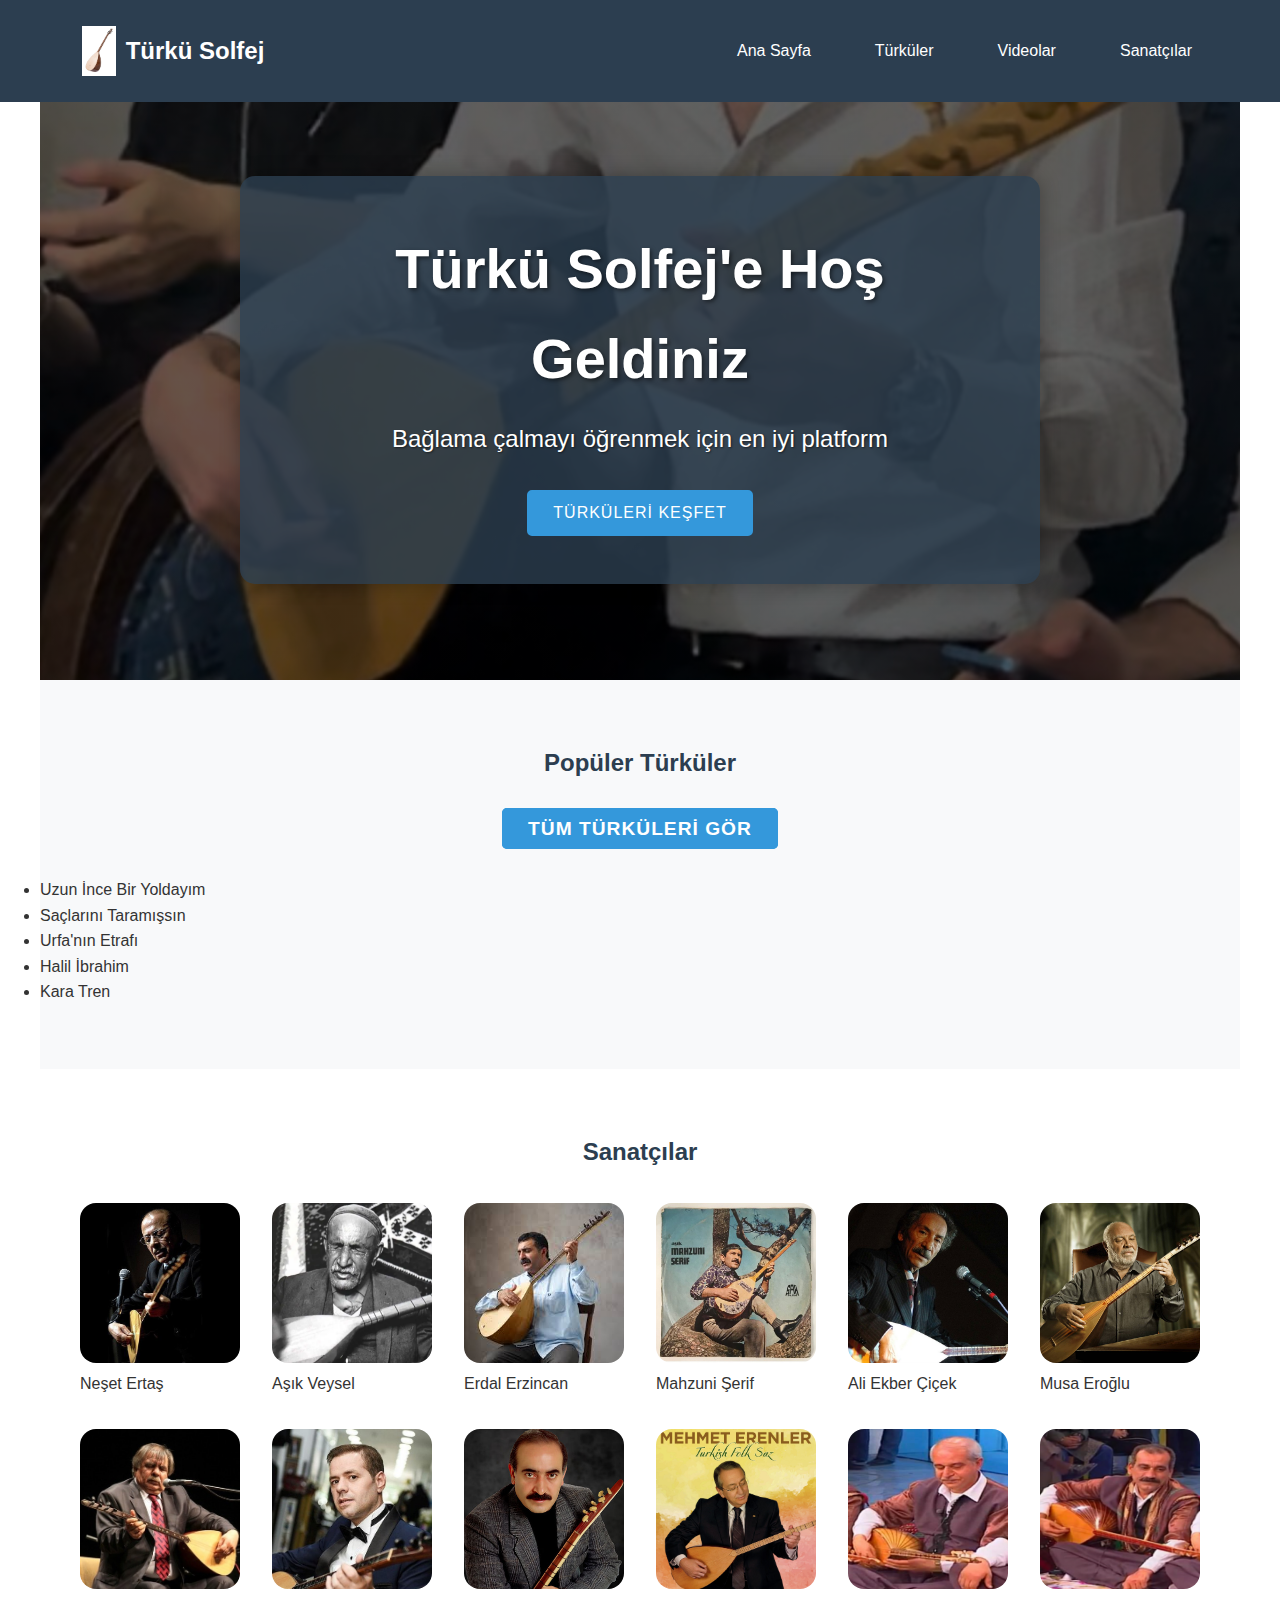
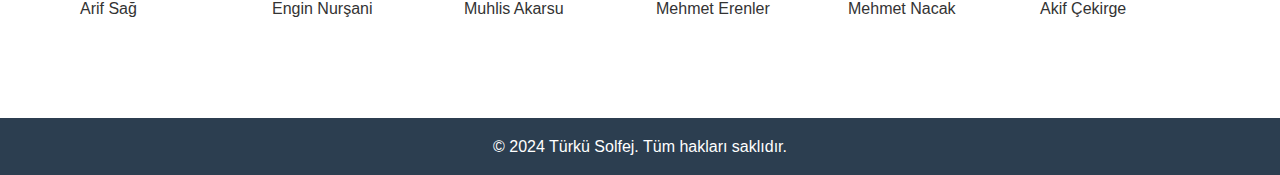
<file: frontend/index.html>
<!DOCTYPE html>
<html lang="tr">
<head>
    <meta charset="UTF-8">
    <meta name="viewport" content="width=device-width, initial-scale=1.0">
    <title>Türkü Solfej</title>
    <link rel="stylesheet" href="css/style.css">
</head>
<body>
    <header>
        <nav style="display: flex; align-items: center; justify-content: space-between;">
            <div class="logo">
                <a href="index.html">
                    <img src="./images/kısasapfoto.webp" alt="Türkü Solfej Logo" class="site-logo">
                    <span class="logo-text">Türkü Solfej</span>
                </a>
            </div>
            <ul style="display: flex; gap: 32px; align-items: center; margin: 0;">
                <li><a href="#anasayfa">Ana Sayfa</a></li>
                <li><a href="turkuler.html">Türküler</a></li>
                <li><a href="videolar.html">Videolar</a></li>
                <li><a href="sanatcilar.html">Sanatçılar</a></li>
            </ul>
        </nav>
    </header>

    <main>
        <section id="anasayfa" class="hero">
            <div class="hero-content">
                <h1>Türkü Solfej'e Hoş Geldiniz</h1>
                <p>Bağlama çalmayı öğrenmek için en iyi platform</p>
                <div class="hero-buttons">
                    <a href="turkuler.html" class="btn btn-primary">Türküleri Keşfet</a>
                </div>
            </div>
        </section>

        <section class="turkuler-section py-5">
            <div class="container">
                <h2 class="text-center mb-4">Popüler Türküler</h2>
                <div style="width:100%; text-align:center; margin-bottom:32px;">
                    <a href="turkuler.html" class="btn btn-primary" style="min-width:260px; font-weight:bold; font-size:1.2rem;">Tüm Türküleri Gör</a>
                </div>
                <ul class="populer-turku-list">
                    <li class="populer-turku-item"><a href="turku.html?id=25"style="color:inherit;text-decoration:none;">Uzun İnce Bir Yoldayım</a></li>
                    <li class="populer-turku-item"><a href="turku.html?id=22" style="color:inherit;text-decoration:none;">Saçlarını Taramışsın</a></li>
                    <li class="populer-turku-item"><a href="turku.html?id=19" style="color:inherit;text-decoration:none;">Urfa'nın Etrafı</a></li>
                    <li class="populer-turku-item"><a href="turku.html?id=27" style="color:inherit;text-decoration:none;">Halil İbrahim</a></li>
                    <li class="populer-turku-item"><a href="turku.html?id=18" style="color:inherit;text-decoration:none;">Kara Tren</a></li>
                </ul>
                <div class="row" id="populerTurkuler">
                    <!-- Popüler türküler JavaScript ile buraya eklenecek -->
                </div>
            </div>
        </section>

        <section id="sanatcilar">
            <h2>Sanatçılar</h2>
            <div class="sanatcilar-grid" style="display: flex; flex-direction: row; flex-wrap: wrap; gap: 32px; justify-content: center; align-items: center; margin-top: 32px;">
                <div class="sanatci">
                    <img src="images/nesetfoto.jpg" alt="Neşet Ertaş" style="width: 160px; height: 160px; object-fit: cover; border-radius: 16px;">
                    <p>Neşet Ertaş</p>
                </div>
                <div class="sanatci">
                    <img src="images/veyselfoto.png" alt="Aşık Veysel" style="width: 160px; height: 160px; object-fit: cover; border-radius: 16px;">
                    <p>Aşık Veysel</p>
                </div>
                <div class="sanatci">
                    <img src="images/erdalerzincanfoto.jpeg" alt="Erdal Erzincan" style="width: 160px; height: 160px; object-fit: cover; border-radius: 16px;">
                    <p>Erdal Erzincan</p>
                </div>
                <div class="sanatci">
                    <img src="images/mahzunifoto.jpg" alt="Mahzuni Şerif" style="width: 160px; height: 160px; object-fit: cover; border-radius: 16px;">
                    <p>Mahzuni Şerif</p>
                </div>
                <div class="sanatci">
                    <img src="images/aliekberfoto.jpg" alt="Ali Ekber Çiçek" style="width: 160px; height: 160px; object-fit: cover; border-radius: 16px;">
                    <p>Ali Ekber Çiçek</p>
                </div>
                <div class="sanatci">
                    <img src="images/musaeroglufoto.jpg" alt="Musa Eroğlu" style="width: 160px; height: 160px; object-fit: cover; border-radius: 16px;">
                    <p>Musa Eroğlu</p>
                </div>
                <div class="sanatci">
                    <img src="images/arifsagfoto.jpg" alt="Arif Sağ" style="width: 160px; height: 160px; object-fit: cover; border-radius: 16px;">
                    <p>Arif Sağ</p>
                </div>
                <div class="sanatci">
                    <img src="images/enginnursanifoto.jpeg" alt="Engin Nurşani" style="width: 160px; height: 160px; object-fit: cover; border-radius: 16px;">
                    <p>Engin Nurşani</p>
                </div>
                <div class="sanatci">
                    <img src="images/akarsufoto.png" alt="Muhlis Akarsu" style="width: 160px; height: 160px; object-fit: cover; border-radius: 16px;">
                    <p>Muhlis Akarsu</p>
                </div>
                <div class="sanatci">
                    <img src="images/erenlerfoto.jpg" alt="Mehmet Erenler" style="width: 160px; height: 160px; object-fit: cover; border-radius: 16px;">
                    <p>Mehmet Erenler</p>
                </div>
                <div class="sanatci">
                    <img src="images/mehmetnfoto.png" alt="Mehmet Nacak" style="width: 160px; height: 160px; object-fit: cover; border-radius: 16px;">
                    <p>Mehmet Nacak</p>
                </div>
                <div class="sanatci">
                    <img src="images/cekirgefoto.png" alt="Akif Çekirge" style="width: 160px; height: 160px; object-fit: cover; border-radius: 16px;">
                    <p>Akif Çekirge</p>
                </div>
            </div>
        </section>
    </main>

    <footer>
        <p>&copy; 2024 Türkü Solfej. Tüm hakları saklıdır.</p>
    </footer>

    <script src="js/main.js"></script>
    <script>
    // Popüler türküleri yükle
    async function loadPopulerTurkuler() {
        try {
            const response = await fetch('http://localhost:3000/api/turkuler');
            const turkuler = await response.json();
            
            const populerTurkuler = document.getElementById('populerTurkuler');
            populerTurkuler.innerHTML = '';

            turkuler.forEach(turku => {
                // Sadece "Kendine İyi Bak" türküsünü göster
                if (turku.title && turku.title.toLowerCase().includes('kendine iyi bak')) {
                    const turkuCard = `
                        <div class="col-md-4 mb-4">
                            <div class="card h-100">
                                <img src="${turku.imageUrl || 'images/default-turku.jpg'}" class="card-img-top" alt="${turku.title}">
                                <div class="card-body">
                                    <h5 class="card-title">${turku.title}</h5>
                                    <p class="card-text">${turku.artist}</p>
                                    <p class="card-text"><small class="text-muted">Bölge: ${turku.region}</small></p>
                                    <a href="turkuler.html" class="btn btn-primary">Detaylar</a>
                                </div>
                            </div>
                        </div>
                    `;
                    populerTurkuler.innerHTML += turkuCard;
                }
            });
        } catch (error) {
            console.error('Popüler türküler yüklenirken hata oluştu:', error);
        }
    }

    // Sayfa yüklendiğinde popüler türküleri yükle
    document.addEventListener('DOMContentLoaded', loadPopulerTurkuler);
    </script>
</body>
</html>
</file>
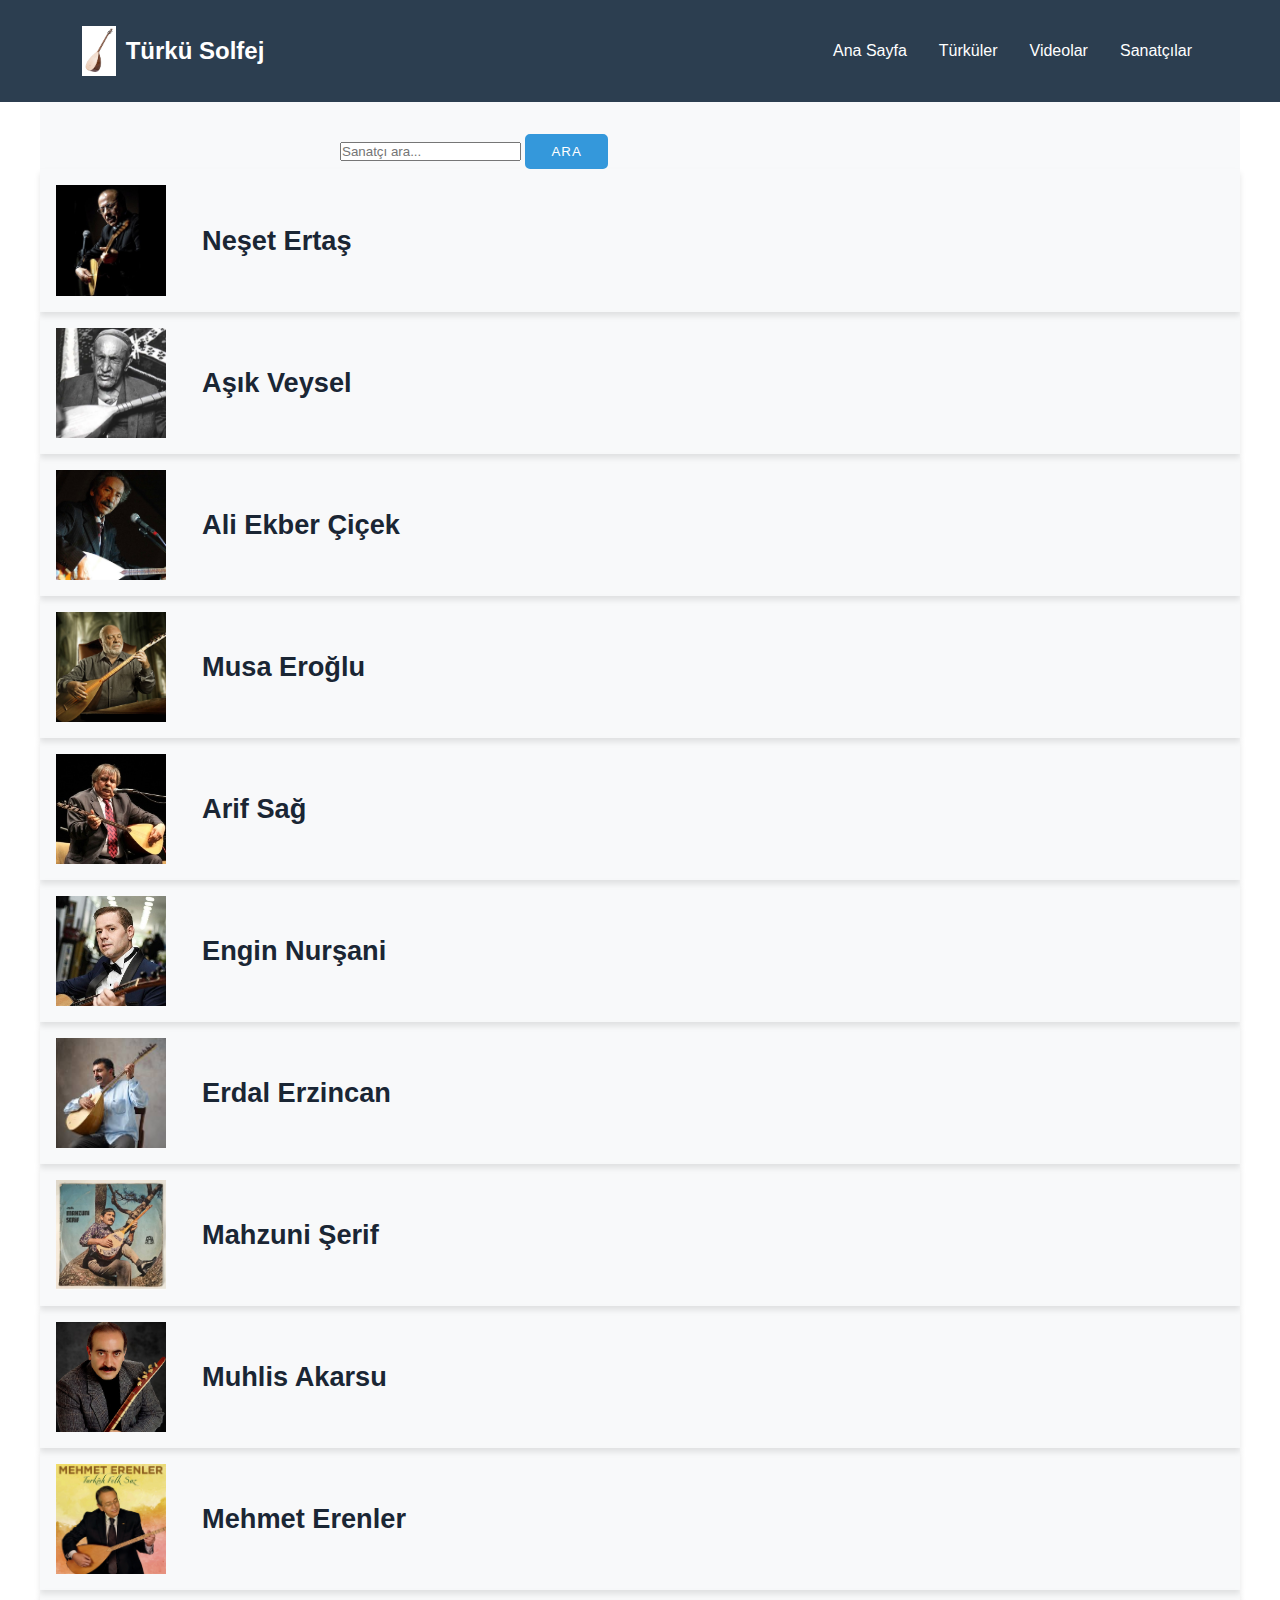
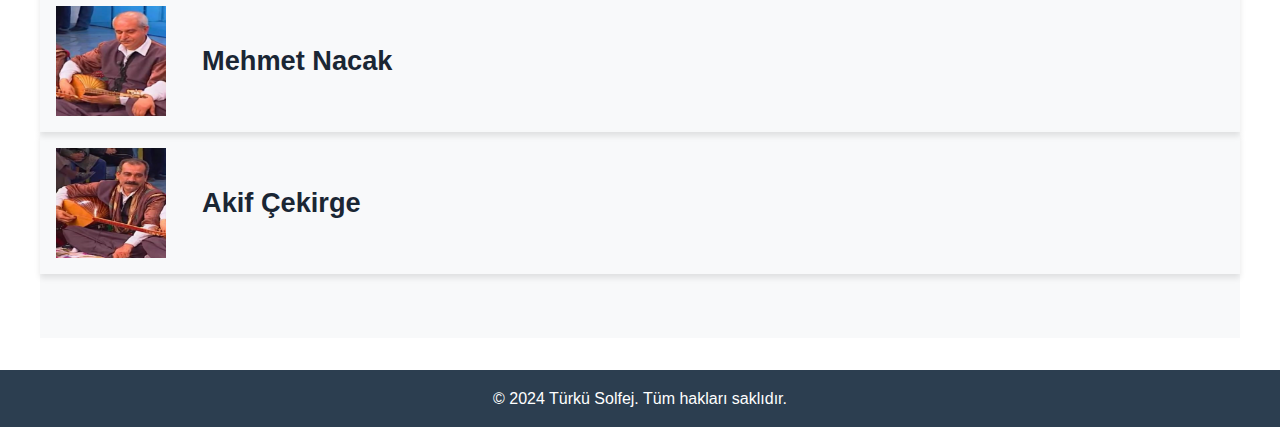
<file: frontend/sanatcilar.html>
<!DOCTYPE html>
<html lang="tr">
<head>
    <meta charset="UTF-8">
    <meta name="viewport" content="width=device-width, initial-scale=1.0">
    <title>Sanatçılar - Türkü Solfej</title>
    <link rel="stylesheet" href="css/style.css">
</head>
<body>
    <!-- Header -->
    <header class="header">
        <nav>
            <div class="logo">
                <a href="index.html">
                    <img src="./images/kısasapfoto.webp" alt="Türkü Solfej Logo" class="site-logo">
                    <span class="logo-text">Türkü Solfej</span>
                </a>
            </div>
            <ul>
                <li><a href="index.html">Ana Sayfa</a></li>
                <li><a href="turkuler.html">Türküler</a></li>
                <li><a href="videolar.html">Videolar</a></li>
                <li><a href="sanatcilar.html">Sanatçılar</a></li>
            </ul>
        </nav>
    </header>

    <!-- Sanatçılar Section -->
    <section class="turkuler-section py-5">
        <div class="container">
            <h2 class="text-center mb-4">Sanatçılar</h2>
            <!-- Arama Kutusu -->
            <div class="search-box mb-4">
                <div class="input-group">
                    <input type="text" class="form-control" id="searchInput" placeholder="Sanatçı ara...">
                    <button class="btn btn-primary" type="button" id="searchButton">Ara</button>
                </div>
            </div>
            <!-- Sanatçı Listesi -->
            <div class="row" id="sanatcilarList">
                <!-- Sanatçılar JavaScript ile buraya eklenecek -->
            </div>
        </div>
    </section>

    <!-- Footer -->
    <footer>
        <p>&copy; 2024 Türkü Solfej. Tüm hakları saklıdır.</p>
    </footer>

    <script>
    // Örnek sanatçı verisi (API'den çekmek için kod eklenebilir)
    const sanatcilar = [
        { ad: "Neşet Ertaş", resim: "images/nesetfoto.jpg" },
        { ad: "Aşık Veysel", resim: "images/veyselfoto.png" },
        { ad: "Ali Ekber Çiçek", resim: "images/aliekberfoto.jpg" },
        { ad: "Musa Eroğlu", resim: "images/musaeroglufoto.jpg" },
        { ad: "Arif Sağ", resim: "images/arifsagfoto.jpg" },
        { ad: "Engin Nurşani", resim: "images/enginnursanifoto.jpeg" },
        { ad: "Erdal Erzincan", resim: "images/erdalerzincanfoto.jpeg" },
        { ad: "Mahzuni Şerif", resim: "images/mahzunifoto.jpg" },
        { ad: "Muhlis Akarsu", resim: "images/akarsufoto.png" },
        { ad: "Mehmet Erenler", resim: "images/erenlerfoto.jpg" },
        { ad: "Mehmet Nacak", resim: "images/mehmetnfoto.png" },
        { ad: "Akif Çekirge", resim: "images/cekirgefoto.png" }
    ];

    function sanatcilariGoster(liste) {
        const container = document.getElementById('sanatcilarList');
        container.innerHTML = '';
        liste.forEach(sanatci => {
            if (
                sanatci.ad === "Neşet Ertaş"
            ) {
                container.innerHTML += `
                    <div class=\"col-md-12 mb-4\">\n                        <a href=\"sanatci.html?ad=Neşet%20Ertaş\" style=\"text-decoration:none; color:inherit;\">\n                            <div class=\"card h-100\" style=\"display: flex; flex-direction: row; align-items: center; padding: 16px;\">\n                                <img src=\"${sanatci.resim}\" class=\"card-img-top\" alt=\"${sanatci.ad}\" style=\"width: 110px; height: auto; object-fit: cover; margin-right: 20px;\">\n                                <div class=\"card-body\" style=\"flex:1; padding: 0.5rem 1rem;\">\n                                    <h3 style=\"font-size: 1.7rem; font-weight: bold; color: #1a2634; margin: 0;\">${sanatci.ad}</h3>\n                                </div>\n                            </div>\n                        </a>\n                    </div>\n                `;
            } else if (
                sanatci.ad === "Aşık Veysel"
            ) {
                container.innerHTML += `
                    <div class=\"col-md-12 mb-4\">\n                        <a href=\"sanatci.html?ad=Aşık%20Veysel\" style=\"text-decoration:none; color:inherit;\">\n                            <div class=\"card h-100\" style=\"display: flex; flex-direction: row; align-items: center; padding: 16px;\">\n                                <img src=\"${sanatci.resim}\" class=\"card-img-top\" alt=\"${sanatci.ad}\" style=\"width: 110px; height: auto; object-fit: cover; margin-right: 20px;\">\n                                <div class=\"card-body\" style=\"flex:1; padding: 0.5rem 1rem;\">\n                                    <h3 style=\"font-size: 1.7rem; font-weight: bold; color: #1a2634; margin: 0;\">${sanatci.ad}</h3>\n                                </div>\n                            </div>\n                        </a>\n                    </div>\n                `;
            } else if (
                sanatci.ad === "Ali Ekber Çiçek"
            ) {
                container.innerHTML += `
                    <div class=\"col-md-12 mb-4\">\n                        <a href=\"sanatci.html?ad=Ali%20Ekber%20Çiçek\" style=\"text-decoration:none; color:inherit;\">\n                            <div class=\"card h-100\" style=\"display: flex; flex-direction: row; align-items: center; padding: 16px;\">\n                                <img src=\"${sanatci.resim}\" class=\"card-img-top\" alt=\"${sanatci.ad}\" style=\"width: 110px; height: auto; object-fit: cover; margin-right: 20px;\">\n                                <div class=\"card-body\" style=\"flex:1; padding: 0.5rem 1rem;\">\n                                    <h3 style=\"font-size: 1.7rem; font-weight: bold; color: #1a2634; margin: 0;\">${sanatci.ad}</h3>\n                                </div>\n                            </div>\n                        </a>\n                    </div>\n                `;
            } else if (
                sanatci.ad === "Musa Eroğlu"
            ) {
                container.innerHTML += `
                    <div class=\"col-md-12 mb-4\">\n                        <a href=\"sanatci.html?ad=Musa%20Eroğlu\" style=\"text-decoration:none; color:inherit;\">\n                            <div class=\"card h-100\" style=\"display: flex; flex-direction: row; align-items: center; padding: 16px;\">\n                                <img src=\"${sanatci.resim}\" class=\"card-img-top\" alt=\"${sanatci.ad}\" style=\"width: 110px; height: auto; object-fit: cover; margin-right: 20px;\">\n                                <div class=\"card-body\" style=\"flex:1; padding: 0.5rem 1rem;\">\n                                    <h3 style=\"font-size: 1.7rem; font-weight: bold; color: #1a2634; margin: 0;\">${sanatci.ad}</h3>\n                                </div>\n                            </div>\n                        </a>\n                    </div>\n                `;
            } else if (
                sanatci.ad === "Arif Sağ"
            ) {
                container.innerHTML += `
                    <div class=\"col-md-12 mb-4\">\n                        <a href=\"sanatci.html?ad=Arif%20Sağ\" style=\"text-decoration:none; color:inherit;\">\n                            <div class=\"card h-100\" style=\"display: flex; flex-direction: row; align-items: center; padding: 16px;\">\n                                <img src=\"${sanatci.resim}\" class=\"card-img-top\" alt=\"${sanatci.ad}\" style=\"width: 110px; height: auto; object-fit: cover; margin-right: 20px;\">\n                                <div class=\"card-body\" style=\"flex:1; padding: 0.5rem 1rem;\">\n                                    <h3 style=\"font-size: 1.7rem; font-weight: bold; color: #1a2634; margin: 0;\">${sanatci.ad}</h3>\n                                </div>\n                            </div>\n                        </a>\n                    </div>\n                `;
            } else if (
                sanatci.ad === "Engin Nurşani"
            ) {
                container.innerHTML += `
                    <div class=\"col-md-12 mb-4\">\n                        <a href=\"sanatci.html?ad=Engin%20Nurşani\" style=\"text-decoration:none; color:inherit;\">\n                            <div class=\"card h-100\" style=\"display: flex; flex-direction: row; align-items: center; padding: 16px;\">\n                                <img src=\"${sanatci.resim}\" class=\"card-img-top\" alt=\"${sanatci.ad}\" style=\"width: 110px; height: auto; object-fit: cover; margin-right: 20px;\">\n                                <div class=\"card-body\" style=\"flex:1; padding: 0.5rem 1rem;\">\n                                    <h3 style=\"font-size: 1.7rem; font-weight: bold; color: #1a2634; margin: 0;\">${sanatci.ad}</h3>\n                                </div>\n                            </div>\n                        </a>\n                    </div>\n                `;
            } else if (
                sanatci.ad === "Erdal Erzincan"
            ) {
                container.innerHTML += `
                    <div class=\"col-md-12 mb-4\">\n                        <a href=\"sanatci.html?ad=Erdal%20Erzincan\" style=\"text-decoration:none; color:inherit;\">\n                            <div class=\"card h-100\" style=\"display: flex; flex-direction: row; align-items: center; padding: 16px;\">\n                                <img src=\"${sanatci.resim}\" class=\"card-img-top\" alt=\"${sanatci.ad}\" style=\"width: 110px; height: auto; object-fit: cover; margin-right: 20px;\">\n                                <div class=\"card-body\" style=\"flex:1; padding: 0.5rem 1rem;\">\n                                    <h3 style=\"font-size: 1.7rem; font-weight: bold; color: #1a2634; margin: 0;\">${sanatci.ad}</h3>\n                                </div>\n                            </div>\n                        </a>\n                    </div>\n                `;
            } else if (
                sanatci.ad === "Mahzuni Şerif"
            ) {
                container.innerHTML += `
                    <div class=\"col-md-12 mb-4\">\n                        <a href=\"sanatci.html?ad=Mahzuni%20Şerif\" style=\"text-decoration:none; color:inherit;\">\n                            <div class=\"card h-100\" style=\"display: flex; flex-direction: row; align-items: center; padding: 16px;\">\n                                <img src=\"${sanatci.resim}\" class=\"card-img-top\" alt=\"${sanatci.ad}\" style=\"width: 110px; height: auto; object-fit: cover; margin-right: 20px;\">\n                                <div class=\"card-body\" style=\"flex:1; padding: 0.5rem 1rem;\">\n                                    <h3 style=\"font-size: 1.7rem; font-weight: bold; color: #1a2634; margin: 0;\">${sanatci.ad}</h3>\n                                </div>\n                            </div>\n                        </a>\n                    </div>\n                `;
            } else if (
                sanatci.ad === "Muhlis Akarsu"
            ) {
                container.innerHTML += `
                    <div class=\"col-md-12 mb-4\">\n                        <a href=\"sanatci.html?ad=Muhlis%20Akarsu\" style=\"text-decoration:none; color:inherit;\">\n                            <div class=\"card h-100\" style=\"display: flex; flex-direction: row; align-items: center; padding: 16px;\">\n                                <img src=\"${sanatci.resim}\" class=\"card-img-top\" alt=\"${sanatci.ad}\" style=\"width: 110px; height: auto; object-fit: cover; margin-right: 20px;\">\n                                <div class=\"card-body\" style=\"flex:1; padding: 0.5rem 1rem;\">\n                                    <h3 style=\"font-size: 1.7rem; font-weight: bold; color: #1a2634; margin: 0;\">${sanatci.ad}</h3>\n                                </div>\n                            </div>\n                        </a>\n                    </div>\n                `;
            } else if (
                sanatci.ad === "Mehmet Erenler"
            ) {
                container.innerHTML += `
                    <div class=\"col-md-12 mb-4\">\n                        <a href=\"sanatci.html?ad=Mehmet%20Erenler\" style=\"text-decoration:none; color:inherit;\">\n                            <div class=\"card h-100\" style=\"display: flex; flex-direction: row; align-items: center; padding: 16px;\">\n                                <img src=\"${sanatci.resim}\" class=\"card-img-top\" alt=\"${sanatci.ad}\" style=\"width: 110px; height: auto; object-fit: cover; margin-right: 20px;\">\n                                <div class=\"card-body\" style=\"flex:1; padding: 0.5rem 1rem;\">\n                                    <h3 style=\"font-size: 1.7rem; font-weight: bold; color: #1a2634; margin: 0;\">${sanatci.ad}</h3>\n                                </div>\n                            </div>\n                        </a>\n                    </div>\n                `;
            } else if (
                sanatci.ad === "Mehmet Nacak"
            ) {
                container.innerHTML += `
                    <div class=\"col-md-12 mb-4\">\n                        <a href=\"sanatci.html?ad=Mehmet%20Nacak\" style=\"text-decoration:none; color:inherit;\">\n                            <div class=\"card h-100\" style=\"display: flex; flex-direction: row; align-items: center; padding: 16px;\">\n                                <img src=\"${sanatci.resim}\" class=\"card-img-top\" alt=\"${sanatci.ad}\" style=\"width: 110px; height: auto; object-fit: cover; margin-right: 20px;\">\n                                <div class=\"card-body\" style=\"flex:1; padding: 0.5rem 1rem;\">\n                                    <h3 style=\"font-size: 1.7rem; font-weight: bold; color: #1a2634; margin: 0;\">${sanatci.ad}</h3>\n                                </div>\n                            </div>\n                        </a>\n                    </div>\n                `;
            } else if (
                sanatci.ad === "Akif Çekirge"
            ) {
                container.innerHTML += `
                    <div class=\"col-md-12 mb-4\">\n                        <a href=\"sanatci.html?ad=Akif%20Çekirge\" style=\"text-decoration:none; color:inherit;\">\n                            <div class=\"card h-100\" style=\"display: flex; flex-direction: row; align-items: center; padding: 16px;\">\n                                <img src=\"${sanatci.resim}\" class=\"card-img-top\" alt=\"${sanatci.ad}\" style=\"width: 110px; height: auto; object-fit: cover; margin-right: 20px;\">\n                                <div class=\"card-body\" style=\"flex:1; padding: 0.5rem 1rem;\">\n                                    <h3 style=\"font-size: 1.7rem; font-weight: bold; color: #1a2634; margin: 0;\">${sanatci.ad}</h3>\n                                </div>\n                            </div>\n                        </a>\n                    </div>\n                `;
            } else {
                container.innerHTML += `
                    <div class="col-md-4 mb-4">
                        <div class="card h-100">
                            <img src="${sanatci.resim}" class="card-img-top" alt="${sanatci.ad}">
                            <div class="card-body">
                                <h5 class="card-title">${sanatci.ad}</h5>
                            </div>
                        </div>
                    </div>
                `;
            }
        });
    }

    // Sayfa yüklendiğinde sanatçıları göster
    document.addEventListener('DOMContentLoaded', () => sanatcilariGoster(sanatcilar));

    // Arama butonu tıklandığında
    document.getElementById('searchButton').addEventListener('click', () => {
        const query = document.getElementById('searchInput').value.toLowerCase();
        const filtreli = sanatcilar.filter(s => s.ad.toLowerCase().includes(query));
        sanatcilariGoster(filtreli);
    });
    </script>
</body>
</html>
</file>
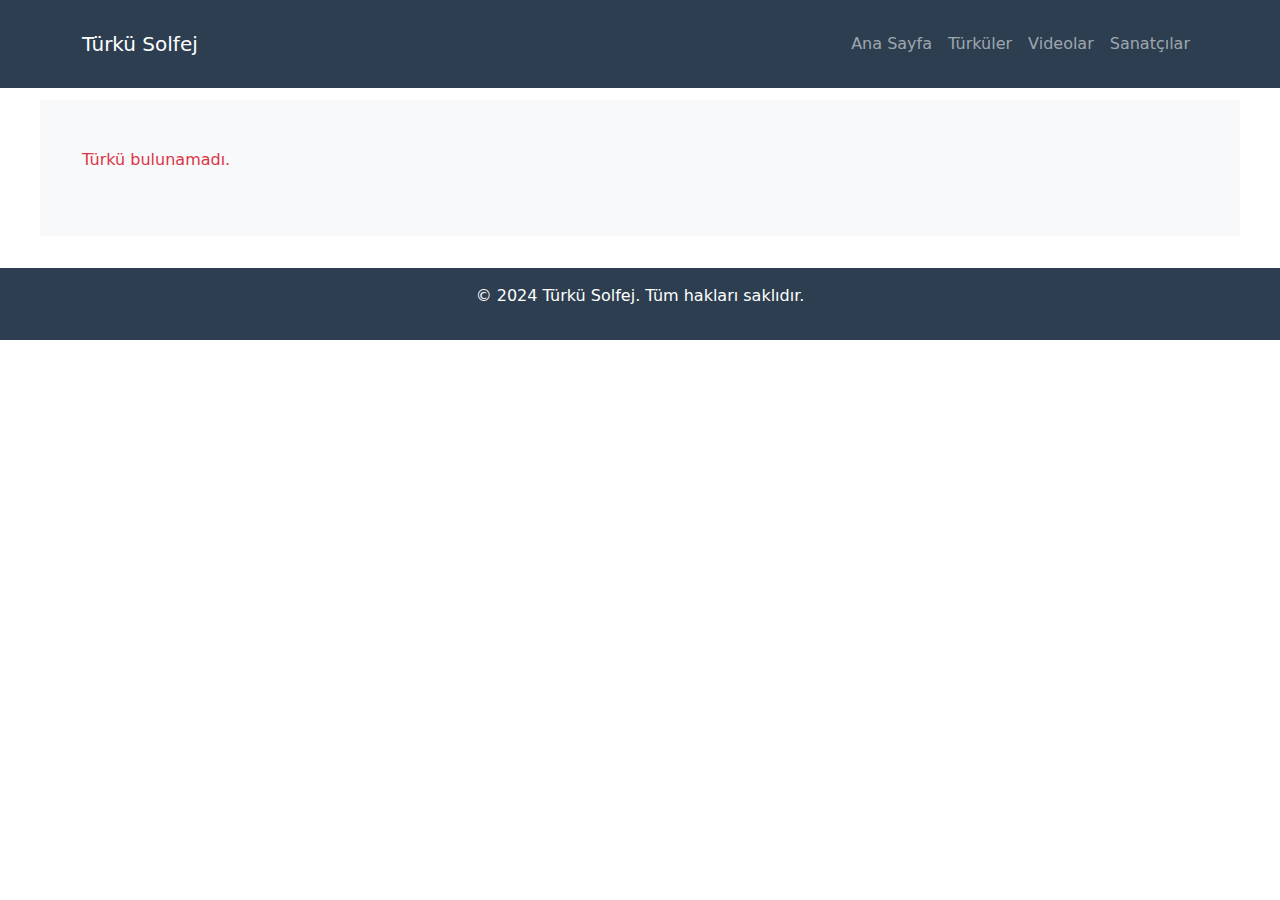
<file: frontend/turku.html>
<!DOCTYPE html>
<html lang="tr">
<head>
    <meta charset="UTF-8">
    <meta name="viewport" content="width=device-width, initial-scale=1.0">
    <title>Türkü Detay</title>
    <link rel="stylesheet" href="css/style.css">
    <link href="https://cdn.jsdelivr.net/npm/bootstrap@5.3.0/dist/css/bootstrap.min.css" rel="stylesheet">
</head>
<body>
    <header class="header">
        <nav class="navbar navbar-expand-lg navbar-dark">
            <div class="container">
                <a class="navbar-brand" href="index.html">Türkü Solfej</a>
                <button class="navbar-toggler" type="button" data-bs-toggle="collapse" data-bs-target="#navbarNav">
                    <span class="navbar-toggler-icon"></span>
                </button>
                <div class="collapse navbar-collapse" id="navbarNav">
                    <ul class="navbar-nav ms-auto">
                        <li class="nav-item">
                            <a class="nav-link" href="index.html">Ana Sayfa</a>
                        </li>
                        <li class="nav-item">
                            <a class="nav-link" href="turkuler.html">Türküler</a>
                        </li>
                        <li class="nav-item">
                            <a class="nav-link" href="videolar.html">Videolar</a>
                        </li>
                        <li class="nav-item">
                            <a class="nav-link" href="sanatcilar.html">Sanatçılar</a>
                        </li>
                    </ul>
                </div>
            </div>
        </nav>
    </header>
    <main style="margin-top:100px;">
        <section class="turkuler-section py-5">
            <div class="container" id="turkuDetay">
                <h2 id="turkuBaslik">Türkü Başlığı</h2>
                <div id="turkuSanatci" style="font-size:1.1rem; color:#333; margin-bottom:16px;"></div>
                <div id="turkuNota" style="margin-bottom:24px;"></div>
                <div id="turkuVideo"></div>
            </div>
        </section>
    </main>
    <footer>
        <p>&copy; 2024 Türkü Solfej. Tüm hakları saklıdır.</p>
    </footer>
    <script>
    // URL'den türkü id'sini al
    const urlParams = new URLSearchParams(window.location.search);
    const turkuId = urlParams.get('id');
    if (turkuId) {
        fetch('http://localhost:3000/api/turkuler')
            .then(res => res.json())
            .then(turkuler => {
                const turku = turkuler.find(t => t.id == turkuId);
                if (turku) {
                    document.getElementById('turkuBaslik').textContent = turku.title;
                    document.getElementById('turkuSanatci').textContent = 'Sanatçı: ' + (turku.artist || '-');
                    document.title = turku.title + ' - Türkü Detay';
                    if (turku.notaUrl) {
                        document.getElementById('turkuNota').innerHTML = '<h5>Notalar:</h5><pre style="background:#f8f9fa;padding:12px;border-radius:8px;">' + turku.notaUrl + '</pre>';
                    }
                    if (turku.videoUrl) {
                        document.getElementById('turkuVideo').innerHTML = '<h5>Video:</h5><div class="video-container"><iframe width="100%" height="350" src="' + turku.videoUrl.replace('watch?v=','embed/') + '" frameborder="0" allowfullscreen></iframe></div>';
                    }
                } else {
                    document.getElementById('turkuDetay').innerHTML = '<p class="text-danger">Türkü bulunamadı.</p>';
                }
            })
            .catch(() => {
                document.getElementById('turkuDetay').innerHTML = '<p class="text-danger">Türkü yüklenirken hata oluştu.</p>';
            });
    } else {
        document.getElementById('turkuDetay').innerHTML = '<p class="text-danger">Türkü bulunamadı.</p>';
    }
    </script>
</body>
</html>
</file>
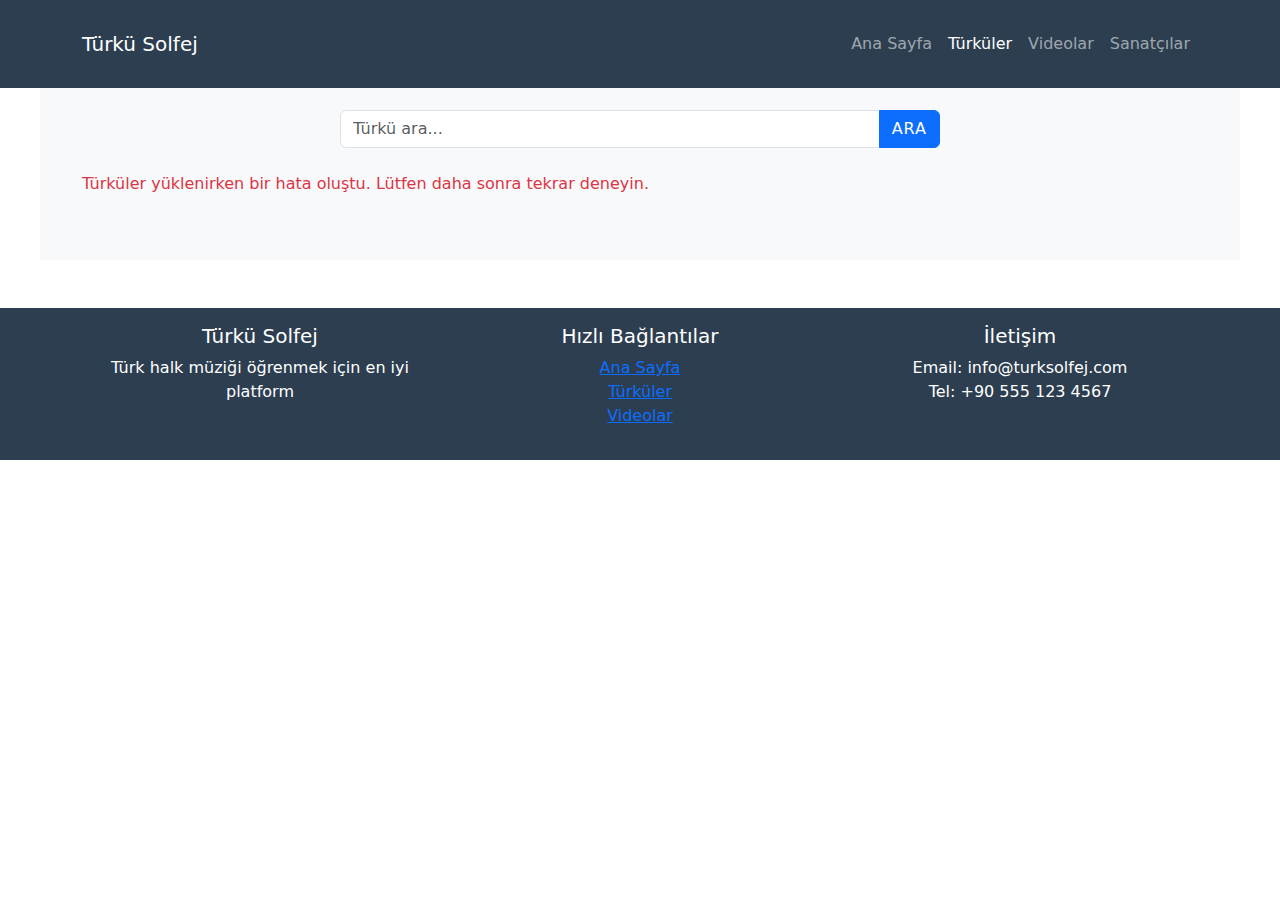
<file: frontend/turkuler.html>
<!DOCTYPE html>
<html lang="tr">
<head>
    <meta charset="UTF-8">
    <meta name="viewport" content="width=device-width, initial-scale=1.0">
    <title>Türküler - Türkü Solfej</title>
    <link rel="stylesheet" href="css/style.css">
    <link href="https://cdn.jsdelivr.net/npm/bootstrap@5.3.0/dist/css/bootstrap.min.css" rel="stylesheet">
</head>
<body>
    <!-- Header -->
    <header class="header">
        <nav class="navbar navbar-expand-lg navbar-dark">
            <div class="container">
                <a class="navbar-brand" href="index.html">Türkü Solfej</a>
                <button class="navbar-toggler" type="button" data-bs-toggle="collapse" data-bs-target="#navbarNav">
                    <span class="navbar-toggler-icon"></span>
                </button>
                <div class="collapse navbar-collapse" id="navbarNav">
                    <ul class="navbar-nav ms-auto">
                        <li class="nav-item">
                            <a class="nav-link" href="index.html">Ana Sayfa</a>
                        </li>
                        <li class="nav-item">
                            <a class="nav-link active" href="turkuler.html">Türküler</a>
                        </li>
                        <li class="nav-item">
                            <a class="nav-link" href="videolar.html">Videolar</a>
                        </li>
                        <li class="nav-item">
                            <a class="nav-link" href="sanatcilar.html">Sanatçılar</a>
                        </li>
                    </ul>
                </div>
            </div>
        </nav>
    </header>

    <!-- Türküler Section -->
    <section class="turkuler-section py-5">
        <div class="container">
            <h2 class="text-center mb-4">Türküler</h2>
            
            <!-- Arama Kutusu -->
            <div class="search-box mb-4">
                <div class="input-group">
                    <input type="text" class="form-control" id="searchInput" placeholder="Türkü ara...">
                    <button class="btn btn-primary" type="button" id="searchButton">Ara</button>
                </div>
            </div>

            <!-- Türkü Listesi -->
            <div class="row" id="turkulerList">
                <!-- Türküler JavaScript ile buraya eklenecek -->
            </div>
        </div>
    </section>

    <!-- Footer -->
    <footer class="footer mt-5">
        <div class="container">
            <div class="row">
                <div class="col-md-4">
                    <h5>Türkü Solfej</h5>
                    <p>Türk halk müziği öğrenmek için en iyi platform</p>
                </div>
                <div class="col-md-4">
                    <h5>Hızlı Bağlantılar</h5>
                    <ul class="list-unstyled">
                        <li><a href="index.html">Ana Sayfa</a></li>
                        <li><a href="turkuler.html">Türküler</a></li>
                        
                        <li><a href="videolar.html">Videolar</a></li>
                    </ul>
                </div>
                <div class="col-md-4">
                    <h5>İletişim</h5>
                    <ul class="list-unstyled">
                        <li>Email: info@turksolfej.com</li>
                        <li>Tel: +90 555 123 4567</li>
                    </ul>
                </div>
            </div>
        </div>
    </footer>

    <script src="https://cdn.jsdelivr.net/npm/bootstrap@5.3.0/dist/js/bootstrap.bundle.min.js"></script>
    <script>
        // Türküleri yükle
        async function loadTurkuler() {
            try {
                const response = await fetch('http://localhost:3000/api/turkuler');
                const turkuler = await response.json();
                
                const turkulerList = document.getElementById('turkulerList');
                turkulerList.innerHTML = '';

                turkuler.forEach(turku => {
                    if (turku.id === 16 || turku.id === 18 || turku.id === 19 || turku.id === 21 || turku.id === 22 || turku.id === 25 || turku.id === 26 || turku.id === 27 || turku.id === 28 || turku.id === 29 || turku.id === 30 || turku.id === 31) {
                        // Türkü başlığından id oluştur
                        const turkuId = turku.title.toLowerCase().replace(/[^a-zçğıöşü0-9\s-]/g, '').replace(/\s+/g, '-');
                        const turkuCard = `
                            <div class="mb-4">
                                <div class="card h-100">
                                    <div class="card-body">
                                        <a href="turku.html?id=${turku.id}" style="text-decoration:none; color:inherit;">
                                            <h5 class="card-title" id="${turkuId}" style="cursor:pointer;">
                                            ${turku.title}
                                        </h5>
                                        </a>
                                        <div class="nota-container" style="display:none;">
                                            <div class="nota-text-block">
                                            <h6>Notalar:</h6>
                                            <pre class="nota-text">${turku.notaUrl}</pre>
                                            </div>
                                            ${turku.videoUrl ? `
                                            <div class="video-container">
                                                <iframe width="100%" height="250" src="${turku.videoUrl.replace('watch?v=','embed/')}" frameborder="0" allowfullscreen></iframe>
                                            </div>
                                            ` : ''}
                                        </div>
                                    </div>
                                </div>
                            </div>
                        `;
                        turkulerList.innerHTML += turkuCard;
                    }
                });

                // Akordeon (açılır/gizlenir) fonksiyonu
                document.querySelectorAll('.toggle-nota').forEach(function(title) {
                    title.addEventListener('click', function(e) {
                        e.preventDefault();
                        const notaDiv = this.closest('.card-body').querySelector('.nota-container');
                        if (notaDiv.style.display === 'none') {
                            notaDiv.style.display = 'block';
                        } else {
                            notaDiv.style.display = 'none';
                        }
                    });
                });
            } catch (error) {
                console.error('Türküler yüklenirken hata oluştu:', error);
                document.getElementById('turkulerList').innerHTML = '<p class="text-danger">Türküler yüklenirken bir hata oluştu. Lütfen daha sonra tekrar deneyin.</p>';
            }
        }

        // Arama fonksiyonu
        async function searchTurkuler(query) {
            try {
                const response = await fetch(`https://localhost:5001/api/turkuler/search?q=${encodeURIComponent(query)}`);
                const turkuler = await response.json();
                
                const turkulerList = document.getElementById('turkulerList');
                turkulerList.innerHTML = '';

                turkuler.forEach(turku => {
                    const turkuCard = `
                        <div class="mb-4">
                            <div class="card h-100">
                                <img src="${turku.imageUrl || 'images/default-turku.jpg'}" class="card-img-top" alt="${turku.title}">
                                <div class="card-body">
                                    <h5 class="card-title">${turku.title}</h5>
                                    <p class="card-text">${turku.artist}</p>
                                    <p class="card-text"><small class="text-muted">Bölge: ${turku.region}</small></p>
                                    <a href="turku-detay.html?id=${turku.id}" class="btn btn-primary">Detaylar</a>
                                </div>
                            </div>
                        </div>
                    `;
                    turkulerList.innerHTML += turkuCard;
                });
            } catch (error) {
                console.error('Arama yapılırken hata oluştu:', error);
            }
        }

        // Sayfa yüklendiğinde türküleri yükle
        document.addEventListener('DOMContentLoaded', loadTurkuler);

        // Arama butonu tıklandığında
        document.getElementById('searchButton').addEventListener('click', () => {
            const query = document.getElementById('searchInput').value;
            if (query.trim()) {
                searchTurkuler(query);
            } else {
                loadTurkuler();
            }
        });

        // Enter tuşuna basıldığında
        document.getElementById('searchInput').addEventListener('keypress', (e) => {
            if (e.key === 'Enter') {
                const query = document.getElementById('searchInput').value;
                if (query.trim()) {
                    searchTurkuler(query);
                } else {
                    loadTurkuler();
                }
            }
        });

        // URL'den türkü ID'sini al
        const urlParams = new URLSearchParams(window.location.search);
        const turkuId = urlParams.get('id');

        // Türkü detaylarını yükle
        async function loadTurkuDetay() {
            try {
                const response = await fetch(`https://localhost:5001/api/turkuler/${turkuId}`);
                const turku = await response.json();
                
                // Sayfa başlığını güncelle
                document.title = `${turku.title} - Türkü Solfej`;
                
                // Türkü başlığını güncelle
                document.querySelector('.card-title').textContent = turku.title;
                
                // Türkü bilgilerini güncelle
                document.querySelector('.turku-info').innerHTML = `
                    <p class="text-muted">Sanatçı: ${turku.artist}</p>
                    <p class="text-muted">Bölge: ${turku.region}</p>
                `;

                // Notaları yükle
                if (turku.notaUrl) {
                    const notaResponse = await fetch(`https://localhost:5001/api/turkuler/${turkuId}/nota`);
                    const notaText = await notaResponse.text();
                    document.querySelector('.nota-text').textContent = notaText;
                }
            } catch (error) {
                console.error('Türkü detayları yüklenirken hata oluştu:', error);
            }
        }

        // Sayfa yüklendiğinde türkü detaylarını yükle
        document.addEventListener('DOMContentLoaded', loadTurkuDetay);
    </script>
</body>
</html>
</file>
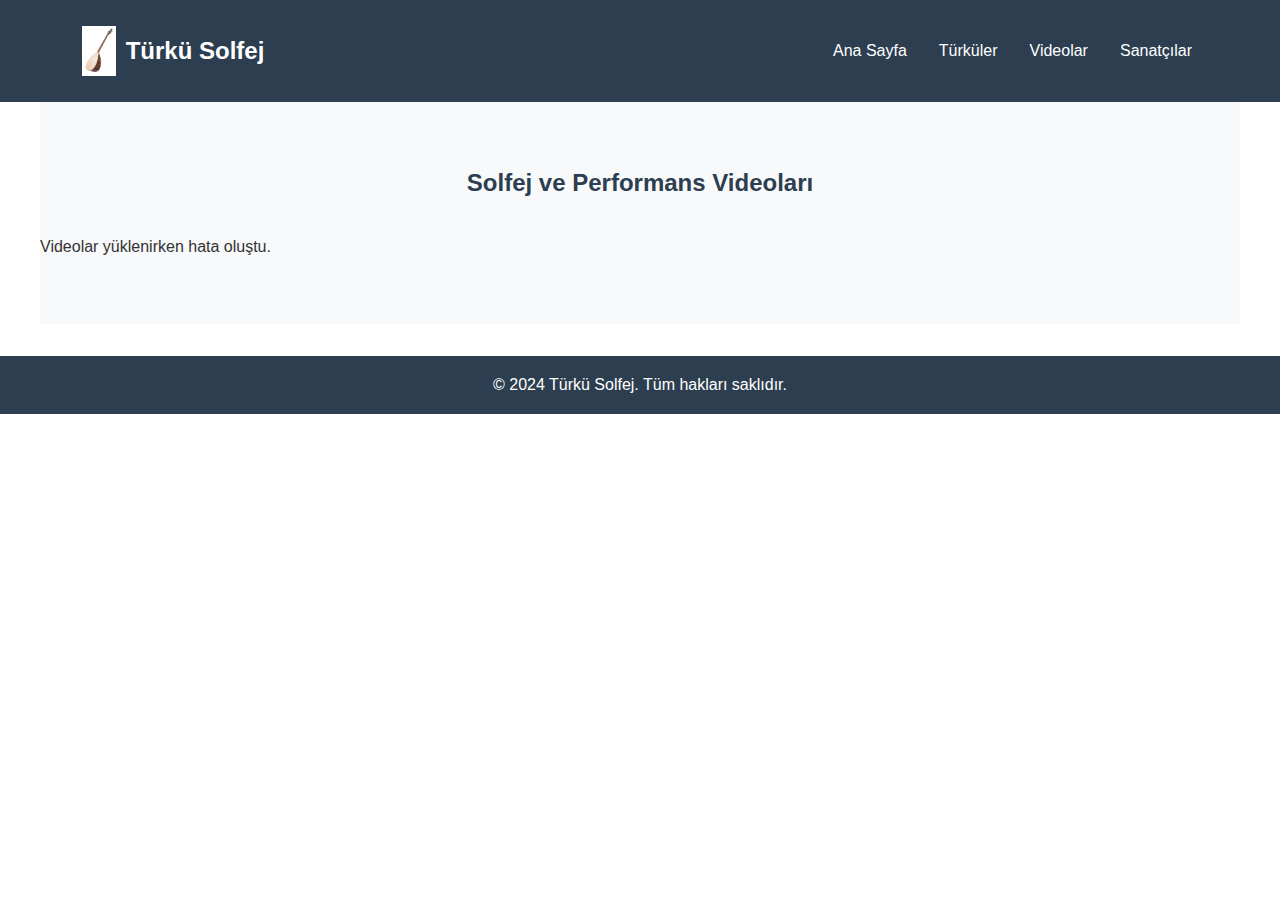
<file: frontend/videolar.html>
<!DOCTYPE html>
<html lang="tr">
<head>
    <meta charset="UTF-8">
    <meta name="viewport" content="width=device-width, initial-scale=1.0">
    <title>Videolar - Türkü Solfej</title>
    <link rel="stylesheet" href="css/style.css">
</head>
<body>
    <header class="header">
        <nav>
            <div class="logo">
                <a href="index.html">
                    <img src="./images/kısasapfoto.webp" alt="Türkü Solfej Logo" class="site-logo">
                    <span class="logo-text">Türkü Solfej</span>
                </a>
            </div>
            <ul>
                <li><a href="index.html">Ana Sayfa</a></li>
                <li><a href="turkuler.html">Türküler</a></li>
                <li><a href="videolar.html" class="active">Videolar</a></li>
                <li><a href="sanatcilar.html">Sanatçılar</a></li>
            </ul>
        </nav>
    </header>
    <main style="margin-top:100px;">
        <section class="turkuler-section py-5">
            <div class="container">
                <h2 class="text-center mb-4">Solfej ve Performans Videoları</h2>
                <div class="row" id="videoList">
                    <!-- Videolar dinamik olarak eklenecek -->
                </div>
            </div>
        </section>
    </main>
    <footer>
        <p>&copy; 2024 Türkü Solfej. Tüm hakları saklıdır.</p>
    </footer>
    <script>
    // Videoları API'den çek ve ekle
    async function loadVideos() {
        try {
            const response = await fetch('http://localhost:3000/api/turkuler');
            const turkuler = await response.json();
            const videoList = document.getElementById('videoList');
            videoList.innerHTML = '';
            turkuler.forEach(turku => {
                if (turku.videoUrl) {
                    videoList.innerHTML += `
                        <div class="col-md-6 mb-4">
                            <div class="card h-100">
                                <div class="card-body">
                                    <h5 class="card-title">${turku.title} ${turku.artist ? ' - ' + turku.artist : ''}</h5>
                                    <div class="video-container">
                                        <iframe width="100%" height="250" src="${turku.videoUrl.replace('watch?v=','embed/')}" frameborder="0" allowfullscreen></iframe>
                                    </div>
                                </div>
                            </div>
                        </div>
                    `;
                }
            });
        } catch (error) {
            document.getElementById('videoList').innerHTML = '<p class="text-danger">Videolar yüklenirken hata oluştu.</p>';
        }
    }
    document.addEventListener('DOMContentLoaded', loadVideos);
    </script>
</body>
</html>
</file>
<file: frontend/css/style.css>
/* Genel Stiller */
* {
    margin: 0;
    padding: 0;
    box-sizing: border-box;
}

body {
    font-family: 'Segoe UI', Tahoma, Geneva, Verdana, sans-serif;
    line-height: 1.6;
    color: #333;
}

/* Header ve Navigasyon */
header {
    background-color: #2c3e50;
    padding: 1rem 0;
    position: fixed;
    width: 100%;
    top: 0;
    z-index: 1000;
}

nav {
    max-width: 1200px;
    margin: 0 auto;
    display: flex;
    justify-content: space-between;
    align-items: center;
    padding: 0 2rem;
}

.logo {
    display: flex;
    align-items: center;
    gap: 10px;
    padding: 10px;
}

.logo a {
    text-decoration: none;
    display: flex;
    align-items: center;
    gap: 10px;
}

.site-logo {
    height: 50px;
    width: auto;
    display: block;
}

.logo-text {
    color: #fff;
    font-size: 1.5rem;
    font-weight: bold;
    margin: 0;
}

nav ul {
    display: flex;
    list-style: none;
}

nav ul li a {
    color: #fff;
    text-decoration: none;
    padding: 0.5rem 1rem;
    transition: color 0.3s ease;
}

nav ul li a:hover {
    color: #ff6b00;
}

/* Ana İçerik */
main {
    margin-top: 80px;
}

.hero {
    background: linear-gradient(rgba(0,0,0,0.6), rgba(0,0,0,0.6)), url('../images/sazfoto.jpg');
    background-size: cover;
    background-position: center;
    height: 600px;
    display: flex;
    flex-direction: column;
    justify-content: center;
    align-items: center;
    text-align: center;
    color: #fff;
    padding: 2rem;
    position: relative;
}

.hero-content {
    background-color: rgba(44, 62, 80, 0.8);
    padding: 3rem;
    border-radius: 15px;
    box-shadow: 0 0 20px rgba(0,0,0,0.3);
    max-width: 800px;
    width: 90%;
    margin: 0 auto;
}

.hero h1 {
    font-size: 3.5rem;
    margin-bottom: 1rem;
    text-shadow: 2px 2px 4px rgba(0,0,0,0.5);
    font-weight: bold;
}

.hero p {
    font-size: 1.5rem;
    text-shadow: 1px 1px 2px rgba(0,0,0,0.5);
    margin: 0 auto 2rem;
}

/* Butonlar */
.hero-buttons {
    display: flex;
    gap: 1rem;
    margin-top: 2rem;
    justify-content: center;
}

.btn {
    padding: 1rem 2rem;
    border-radius: 5px;
    text-decoration: none;
    font-weight: bold;
    transition: all 0.3s ease;
    text-transform: uppercase;
    letter-spacing: 1px;
}

.btn-primary {
    background-color: #ff6b00;
    color: #fff;
    border: 2px solid #ff6b00;
}

.btn-primary:hover {
    background-color: #e65100;
    border-color: #e65100;
    transform: translateY(-2px);
}

.btn-secondary {
    background-color: transparent;
    color: #fff;
    border: 2px solid #fff;
}

.btn-secondary:hover {
    background-color: #fff;
    color: #2c3e50;
    transform: translateY(-2px);
}

/* Bölümler */
section {
    padding: 4rem 2rem;
    max-width: 1200px;
    margin: 0 auto;
}

h2 {
    text-align: center;
    margin-bottom: 2rem;
    color: #2c3e50;
}

/* Grid Yapıları */
.turkuler-grid, .video-grid {
    display: grid;
    grid-template-columns: repeat(auto-fit, minmax(250px, 1fr));
    gap: 2rem;
    padding: 1rem;
}

/* Arama Bölümü */
.nota-arama {
    display: flex;
    justify-content: center;
    gap: 1rem;
    margin-bottom: 2rem;
}

.nota-arama input {
    padding: 0.5rem 1rem;
    width: 300px;
    border: 1px solid #ddd;
    border-radius: 4px;
}

.nota-arama button {
    padding: 0.5rem 1rem;
    background-color: #ff6b00;
    color: #fff;
    border: none;
    border-radius: 4px;
    cursor: pointer;
    transition: background-color 0.3s ease;
}

.nota-arama button:hover {
    background-color: #e65100;
}

/* Footer */
footer {
    background-color: #2c3e50;
    color: #fff;
    text-align: center;
    padding: 1rem;
    margin-top: 2rem;
}

/* Responsive Tasarım */
@media (max-width: 768px) {
    nav {
        flex-direction: column;
        gap: 1rem;
    }

    nav ul {
        flex-direction: column;
        text-align: center;
    }

    .hero h1 {
        font-size: 2.5rem;
    }

    .hero p {
        font-size: 1.2rem;
    }

    .hero-buttons {
        flex-direction: column;
        width: 100%;
        max-width: 300px;
    }

    .btn {
        width: 100%;
        text-align: center;
    }

    .nota-arama input {
        width: 200px;
    }
}

/* Türküler Sayfası Stilleri */
.turkuler-section {
    background-color: #f8f9fa;
    padding: 4rem 0;
}

.search-box {
    max-width: 600px;
    margin: 0 auto;
}

.card {
    transition: transform 0.3s ease;
    box-shadow: 0 4px 6px rgba(0, 0, 0, 0.1);
}

.card:hover {
    transform: translateY(-5px);
}

.card-img-top {
    height: 200px;
    object-fit: cover;
}

.card-body {
    padding: 1.5rem;
}

.card-title {
    color: #2c3e50;
    font-weight: 600;
    margin-bottom: 0.5rem;
}

.card-text {
    color: #6c757d;
    margin-bottom: 0.5rem;
}

.btn-primary {
    background-color: #3498db;
    border-color: #3498db;
    padding: 0.5rem 1.5rem;
    font-weight: 500;
    transition: all 0.3s ease;
}

.btn-primary:hover {
    background-color: #2980b9;
    border-color: #2980b9;
    transform: translateY(-2px);
}
</file>
